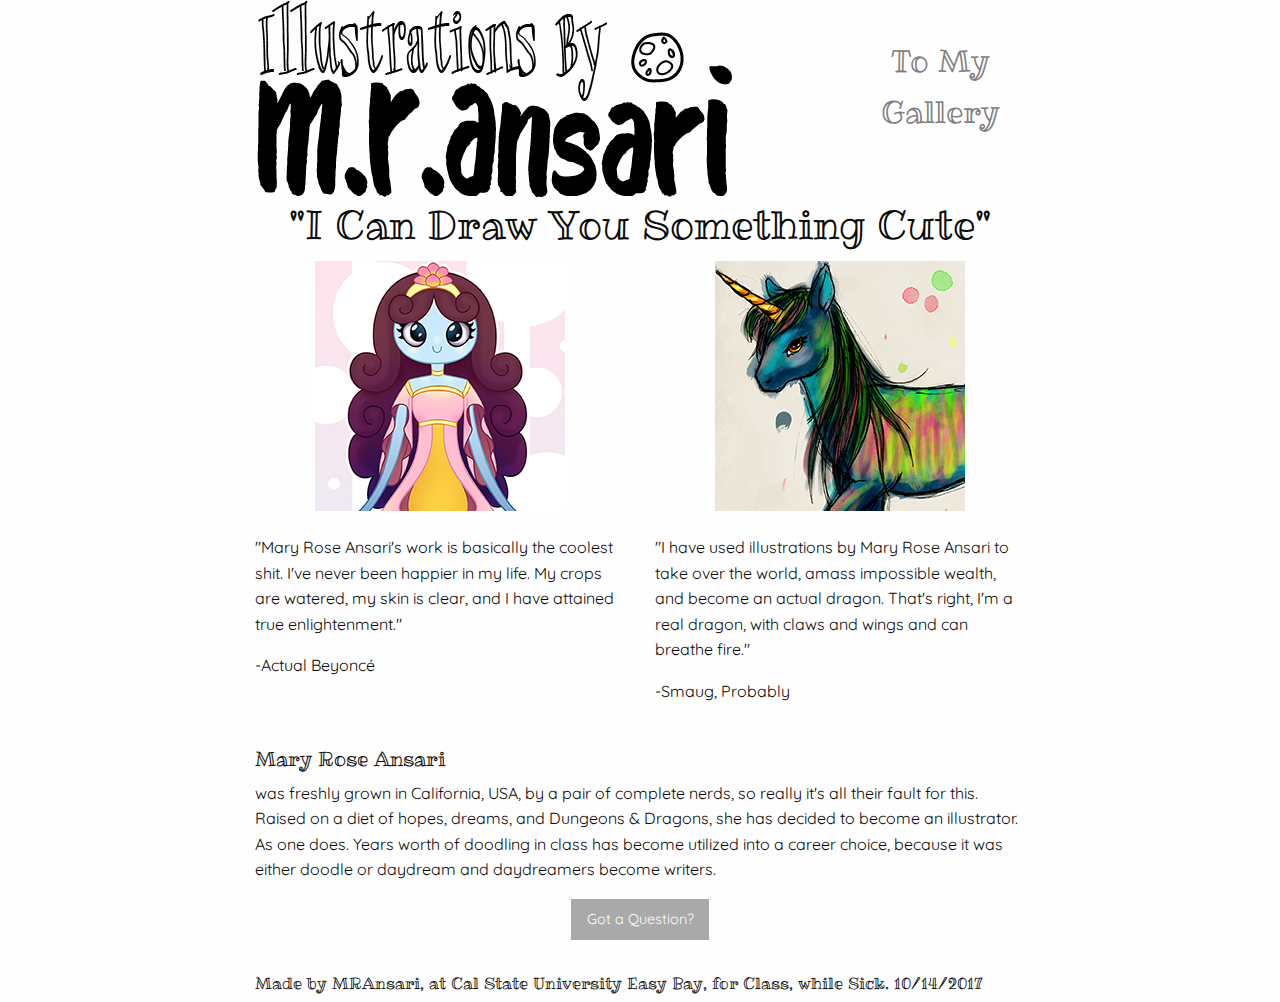
<file: index.html>
<!doctype html>
<html class="no-js" lang="en" dir="ltr">
  <head>
    <meta charset="utf-8">
    <meta http-equiv="x-ua-compatible" content="ie=edge">
    <meta name="viewport" content="width=device-width, initial-scale=1.0">
    <title>MRAnsari's Portfolio</title>
    <link rel="stylesheet" href="css/foundation.css">
    <link rel="stylesheet" href="css/app.css">
    <link href="https://fonts.googleapis.com/css?family=Quicksand|Ribeye+Marrow" rel="stylesheet">
  </head>
  <body id="indexpage">
    <div class="grid-container">
      <div class="grid-x grid-padding-x">

<!-- Start of Header Row 1-->
    <div class="spacer cell hide-for-small-only large-2"></div>
<div class="logoshift cell small-8 large-6">
  <script src="js/date.js"></script>
  <script>document.write(logoshift);</script>
</div>

<div class="navi cell small-4 large-2 text-center">
  <a href="gallery.html"><h3>To My</h3></a>
  <a href="gallery.html"><h3>Gallery</h3></a>
</div>
    <div class="spacer cell hide-for-small-only large-2"></div>
<!-- End of Header -->

<!-- Headline Row 2-->
    <div class="spacer cell hide-for-small-only large-2"></div>
<div class="bigheadline cell small-12 large-8 text-center">
  <h2>"I Can Draw You Something Cute"</h2>
</div>
    <div class="spacer cell hide-for-small-only large-2"></div>
<!-- Headline -->

<!-- Random Images Row 3 -->
    <div class="spacer cell hide-for-small-only large-2"></div>
<div class="randimage cell small-12 large-4 text-center">
  <img src="images/thumbnails/t_octoprincess.png" id="randomimage" alt="A random thumbnail from my gallery.">
</div>

<div class="randimage cell hide-for-small-only small-12 large-4 text-center">
  <img src="images/thumbnails/t_character_dragon.png" id="randomimage2" alt="A random thumbnail from my gallery.">
</div>
    <div class="spacer cell hide-for-small-only large-2"></div>
<!-- Random Images -->

<!-- Testimonials Row 4 -->
    <div class="spacer cell hide-for-small-only large-2"></div>
<div class="testimonial t1 cell small-12 large-4">
  <p>"Mary Rose Ansari's work is basically the coolest shit. I've never been happier in my life. My crops are watered, my skin is clear, and I have attained true enlightenment."</p>
  <P>-Actual Beyoncé</p>
</div>

<div class="testimonial t2 cell small-12 large-4">
  <p>"I have used illustrations by Mary Rose Ansari to take over the world, amass impossible wealth, and become an actual dragon. That's right, I'm a real dragon, with claws and wings and can breathe fire."</p>
  <p>-Smaug, Probably</p>
</div>
    <div class="spacer cell hide-for-small-only large-2"></div>
<!-- Testimonials -->

<!-- Abouts Row 5 -->
    <div class="spacer cell hide-for-small-only large-2"></div>
<div class="aboutplain hide-for-small-only cell small-12 large-8">
  <h5>Mary Rose Ansari</h5>
  <p>was freshly grown in California, USA, by a pair of complete nerds, so really it's all their fault for this. Raised on a diet of hopes, dreams, and Dungeons &amp; Dragons, she has decided to become an illustrator. As one does. Years worth of doodling in class has become utilized into a career choice, because it was either doodle or daydream and daydreamers become writers.</p>
</div>
    <div class="spacer cell hide-for-small-only large-2"></div>
<!-- Abouts -->

<!-- Feedback Form Row 6 -->
    <div class="spacer cell hide-for-small-only large-2"></div>
<div class="feedbackform cell small-12 large-8 text-center">
  <p><button class="button" data-open="testModalForm">Got a Question?</button></p>
  <div class="reveal" id="testModalForm" data-reveal>
    <!-- FORM STARTING HERE DON'T FORGET IT -->
      <form id="form1" name="form1" class="cell small-12 large-6 feedbackform" accept-charset="UTF-8" autocomplete="off" enctype="multipart/form-data" method="post" novalidate
            action="https://mransari.wufoo.com/forms/z1fcze5m1pydk0v/#public">
      <header id="header" class="info">
      <h4>Feedback Form</h4>
      <div></div>
      </header>
      <!-- <ul> -->
      <!-- <li> -->
      <label class="desc" id="title1" for="Field1">
      Your Name
      </label>
      <div>
        <input id="Field1" name="Field1" type="text" class=" " value="" maxlength="255" tabindex="1" onkeyup=""       placeholder="Joe Doe" />
      </div>
      <!-- </li> -->
      <!-- <li> -->
      <label class="desc" id="title2" for="Field2">
      Your E-Mail
      </label>
      <div>
        <input id="Field2" name="Field2" type="text" class=" " value="" maxlength="255" tabindex="2" onkeyup=""       placeholder="email@email.email" />
      </div>
      <!-- </li> -->
      <!-- <li> -->
      <label class="desc" id="title3" for="Field3">
      Comment
      </label>
      <div>
      <textarea id="Field3"
      name="Field3"
      class=" "
      spellcheck="true"
      rows="10" cols="50"
      tabindex="3"
      onkeyup=""
      placeholder="Ask away."
        ></textarea>
      </div>
      <!-- </li>  -->
      <!-- <li> -->
      <div>
          <input id="saveForm" name="saveForm" class="button"
          type="submit" value="Submit"/>
      </div>
      <!-- </li> -->
      <!-- <li class="hide"> -->
      <label for="comment" class="hide">Do Not Fill This Out</label>
      <textarea name="comment" id="comment" class="hide" rows="1" cols="1"></textarea>
      <input type="hidden" id="idstamp" name="idstamp" class="hide" value="dxvOotMXRRLGD8yQJIyfj4DmJjDB8w3We6o8etVSWNA=" />
      <!-- </li> -->
      <!-- </ul> -->
      </form>
    <!-- FORM ENDING HERE DON'T FORGET IT -->
  <button class="close-button" data-close aria-label="Close modal" type="button">
    <span aria-hidden="true">&times;</span>
  </button>
  </div>

</div>
    <div class="spacer cell hide-for-small-only large-2"></div>
<!-- Feedback Form-->

<!-- Footer Row 7 -->
    <div class="spacer cell hide-for-small-only large-2"></div>
<div class="footie cell small-12 large-8">
  <h6>Made by MRAnsari, at Cal State University Easy Bay, for Class, while Sick. 10/14/2017</h6>
</div>
    <div class="spacer cell hide-for-small-only large-2"></div>
<!-- Footer -->

      </div> <!-- KEEP THIS IT ENDS LINE 13 -->
    </div> <!-- KEEP THIS IT ENDS LINE 14 -->


    <script src="js/vendor/jquery.js"></script>
    <script src="js/vendor/what-input.js"></script>
    <script src="js/vendor/foundation.js"></script>
    <script src="js/rand.js"></script>
    <script src="js/date.js"></script>
    <script src="js/app.js"></script>
  </body>
</html>
</file>
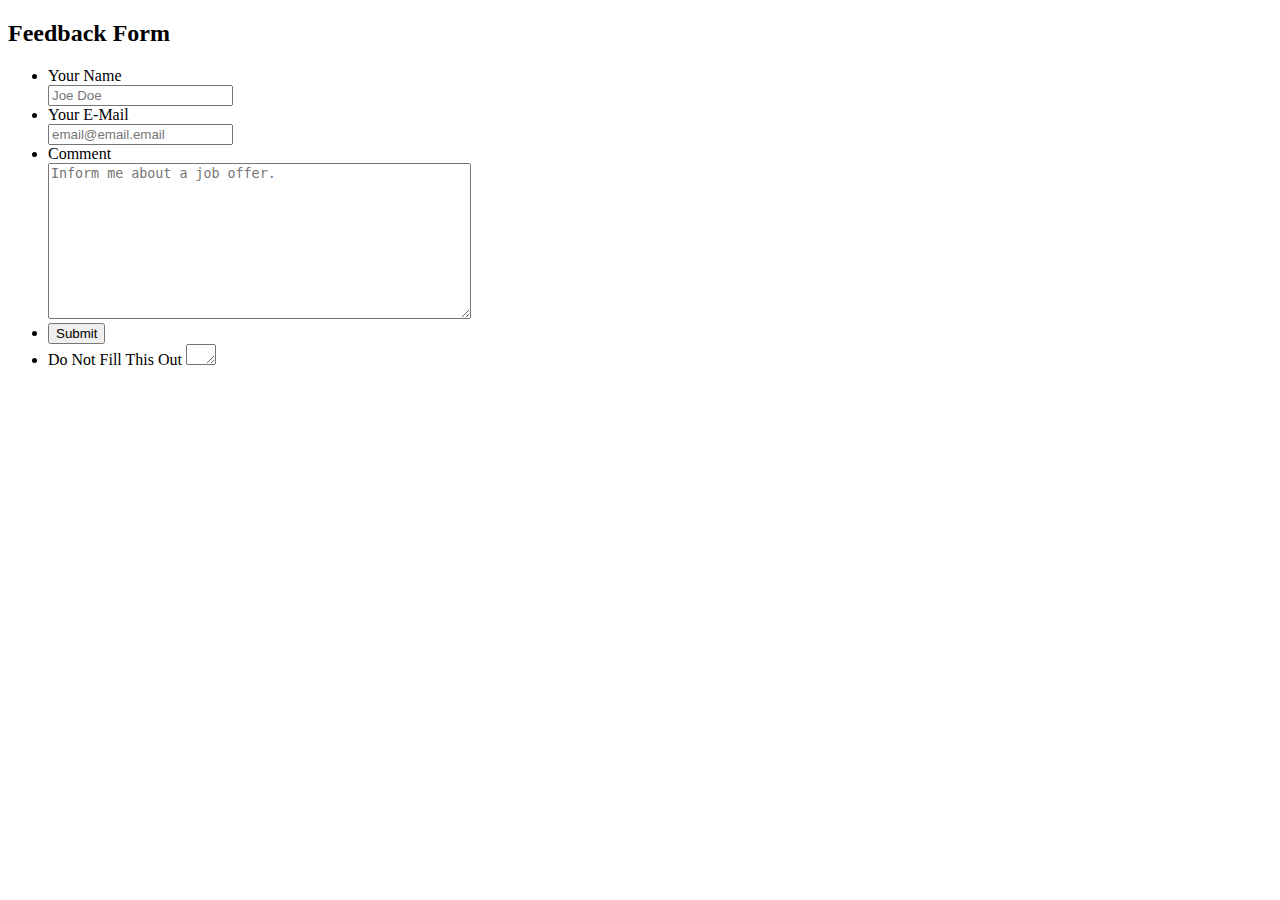
<file: feedback-form/index.html>
<!DOCTYPE html>
<html>
<head>

<title>
Feedback Form
</title>

<!-- Meta Tags -->
<!-- <meta charset="utf-8">
<meta name="generator" content="Wufoo">
<meta name="robots" content="index, follow"> -->

<!-- CSS -->
<!-- <link href="css/structure.css" rel="stylesheet">
<link href="css/form.css" rel="stylesheet"> -->

<!-- JavaScript -->
<!-- <script src="scripts/wufoo.js"></script> -->

<!--[if lt IE 10]>
<script src="https://html5shiv.googlecode.com/svn/trunk/html5.js"></script>
<![endif]-->
</head>

<body id="public">

<form id="form1" name="form1" class="wufoo topLabel page" accept-charset="UTF-8" autocomplete="off" enctype="multipart/form-data" method="post" novalidate
      action="https://mransari.wufoo.com/forms/z1fcze5m1pydk0v/#public">

<header id="header" class="info">
<h2 class="0">Feedback Form</h2>
<div class="0"></div>
</header><ul>
<li id="foli1" class="notranslate      ">
<label class="desc" id="title1" for="Field1">
Your Name
</label>
<div>
<input id="Field1" name="Field1" type="text" class="field text medium" value="" maxlength="255" tabindex="1" onkeyup=""       placeholder="Joe Doe" />
</div>
</li>
<li id="foli2" class="notranslate      ">
<label class="desc" id="title2" for="Field2">
Your E-Mail
</label>
<div>
<input id="Field2" name="Field2" type="text" class="field text medium" value="" maxlength="255" tabindex="2" onkeyup=""       placeholder="email@email.email" />
</div>
</li>
<li id="foli3"
class="notranslate      "><label class="desc" id="title3" for="Field3">
Comment
</label>

<div>
<textarea id="Field3"
name="Field3"
class="field textarea medium"
spellcheck="true"
rows="10" cols="50"

tabindex="3"
onkeyup=""
placeholder="Inform me about a job offer."
       ></textarea>

</div>
</li> <li class="buttons ">
<div>

                    <input id="saveForm" name="saveForm" class="btTxt submit"
    type="submit" value="Submit"
 /></div>
</li>

<li class="hide">
<label for="comment">Do Not Fill This Out</label>
<textarea name="comment" id="comment" rows="1" cols="1"></textarea>
<input type="hidden" id="idstamp" name="idstamp" value="dxvOotMXRRLGD8yQJIyfj4DmJjDB8w3We6o8etVSWNA=" />
</li>
</ul>
</form>

</body>
</html>
</file>
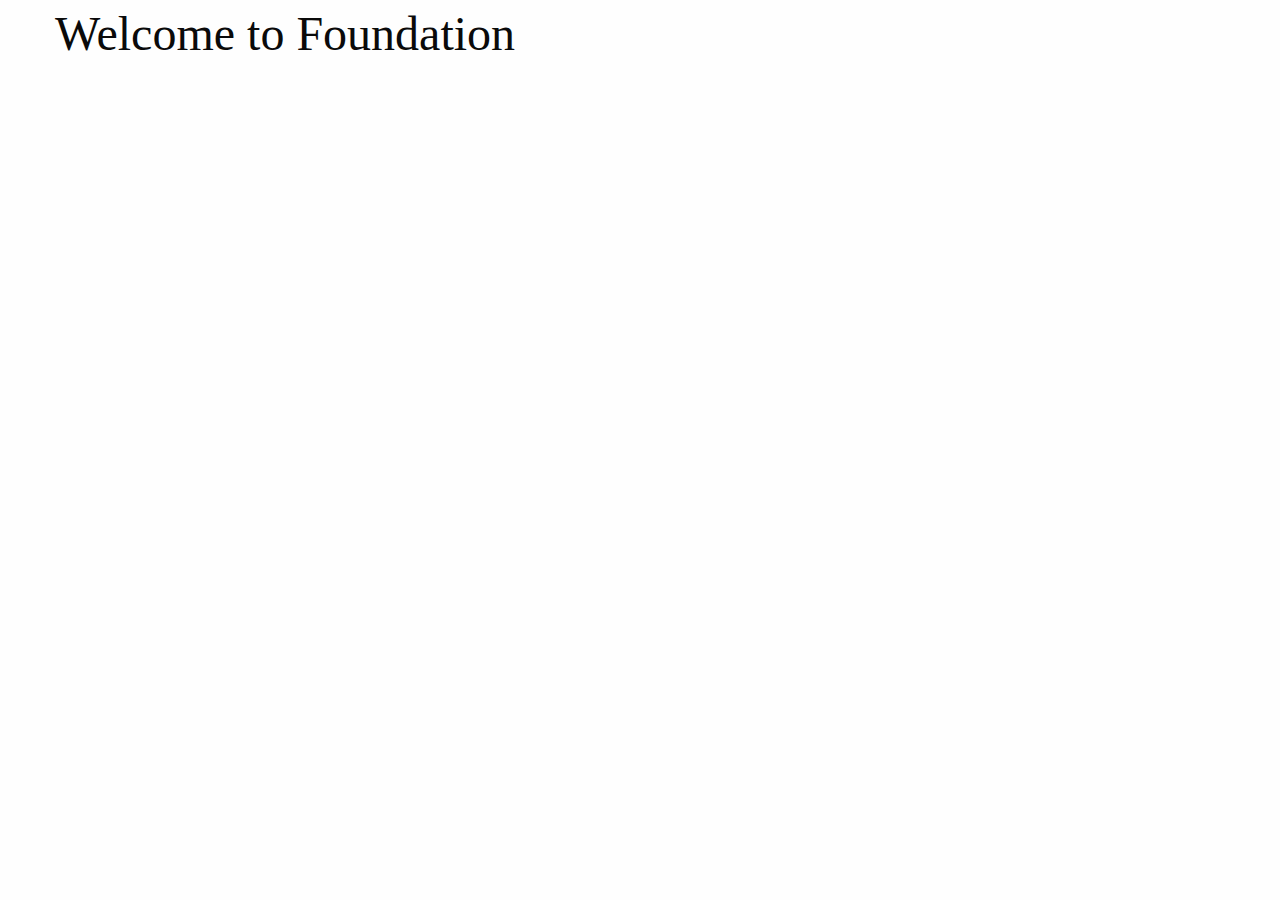
<file: basic_template.html>
<!doctype html>
<html class="no-js" lang="en" dir="ltr">
  <head>
    <meta charset="utf-8">
    <meta http-equiv="x-ua-compatible" content="ie=edge">
    <meta name="viewport" content="width=device-width, initial-scale=1.0">
    <title>Foundation for Sites</title>
    <link rel="stylesheet" href="css/foundation.css">
    <link rel="stylesheet" href="css/app.css">
  </head>
  <body>
    <div class="grid-container">
      <div class="grid-x grid-padding-x">
        <div class="large-12 cell">
          <h1>Welcome to Foundation</h1>
        </div>
      </div>
    </div> <!-- closes the container -->

    
    <script src="js/vendor/jquery.js"></script>
    <script src="js/vendor/what-input.js"></script>
    <script src="js/vendor/foundation.js"></script>
    <script src="js/app.js"></script>
  </body>
</html>
</file>
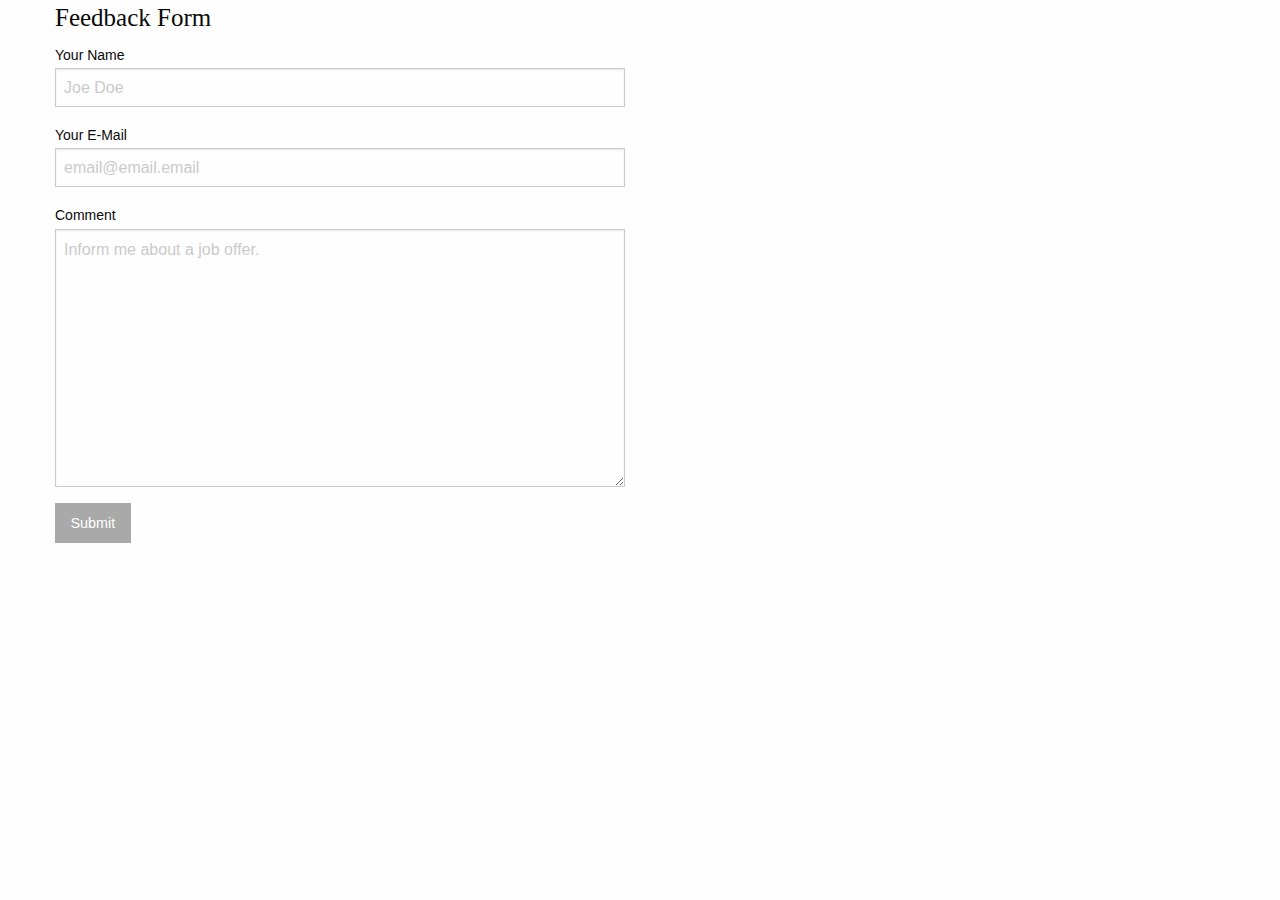
<file: feedback.html>
<!doctype html>
<html class="no-js" lang="en" dir="ltr">
  <head>
    <meta charset="utf-8">
    <meta http-equiv="x-ua-compatible" content="ie=edge">
    <meta name="viewport" content="width=device-width, initial-scale=1.0">
    <title>Foundation for Sites</title>
    <link rel="stylesheet" href="css/foundation.css">
    <link rel="stylesheet" href="css/app.css">
  </head>
  <body>
    <div class="grid-container">
      <div class="grid-x grid-padding-x">

        <!-- FORM STARTING HERE DON'T FORGET IT -->
          <form id="form1" name="form1" class="cell small-12 large-6 feedbackform" accept-charset="UTF-8" autocomplete="off" enctype="multipart/form-data" method="post" novalidate
                action="https://mransari.wufoo.com/forms/z1fcze5m1pydk0v/#public">
          <header id="header" class="info">
          <h4>Feedback Form</h4>
          <div></div>
          </header>
          <!-- <ul> -->
          <!-- <li> -->
          <label class="desc" id="title1" for="Field1">
          Your Name
          </label>
          <div>
            <input id="Field1" name="Field1" type="text" class=" " value="" maxlength="255" tabindex="1" onkeyup=""       placeholder="Joe Doe" />
          </div>
          <!-- </li> -->
          <!-- <li> -->
          <label class="desc" id="title2" for="Field2">
          Your E-Mail
          </label>
          <div>
            <input id="Field2" name="Field2" type="text" class=" " value="" maxlength="255" tabindex="2" onkeyup=""       placeholder="email@email.email" />
          </div>
          <!-- </li> -->
          <!-- <li> -->
          <label class="desc" id="title3" for="Field3">
          Comment
          </label>
          <div>
          <textarea id="Field3"
          name="Field3"
          class=" "
          spellcheck="true"
          rows="10" cols="50"
          tabindex="3"
          onkeyup=""
          placeholder="Inform me about a job offer."
            ></textarea>
          </div>
          <!-- </li>  -->
          <!-- <li> -->
          <div>
              <input id="saveForm" name="saveForm" class="button"
              type="submit" value="Submit"/>
          </div>
          <!-- </li> -->
          <!-- <li class="hide"> -->
          <label for="comment" class="hide">Do Not Fill This Out</label>
          <textarea name="comment" id="comment" class="hide" rows="1" cols="1"></textarea>
          <input type="hidden" id="idstamp" name="idstamp" class="hide" value="dxvOotMXRRLGD8yQJIyfj4DmJjDB8w3We6o8etVSWNA=" />
          <!-- </li> -->
          <!-- </ul> -->
          </form>
        <!-- FORM ENDING HERE DON'T FORGET IT -->


      </div>
    </div> <!-- closes the container -->


    <script src="js/vendor/jquery.js"></script>
    <script src="js/vendor/what-input.js"></script>
    <script src="js/vendor/foundation.js"></script>
    <script src="js/app.js"></script>
  </body>
</html>
</file>
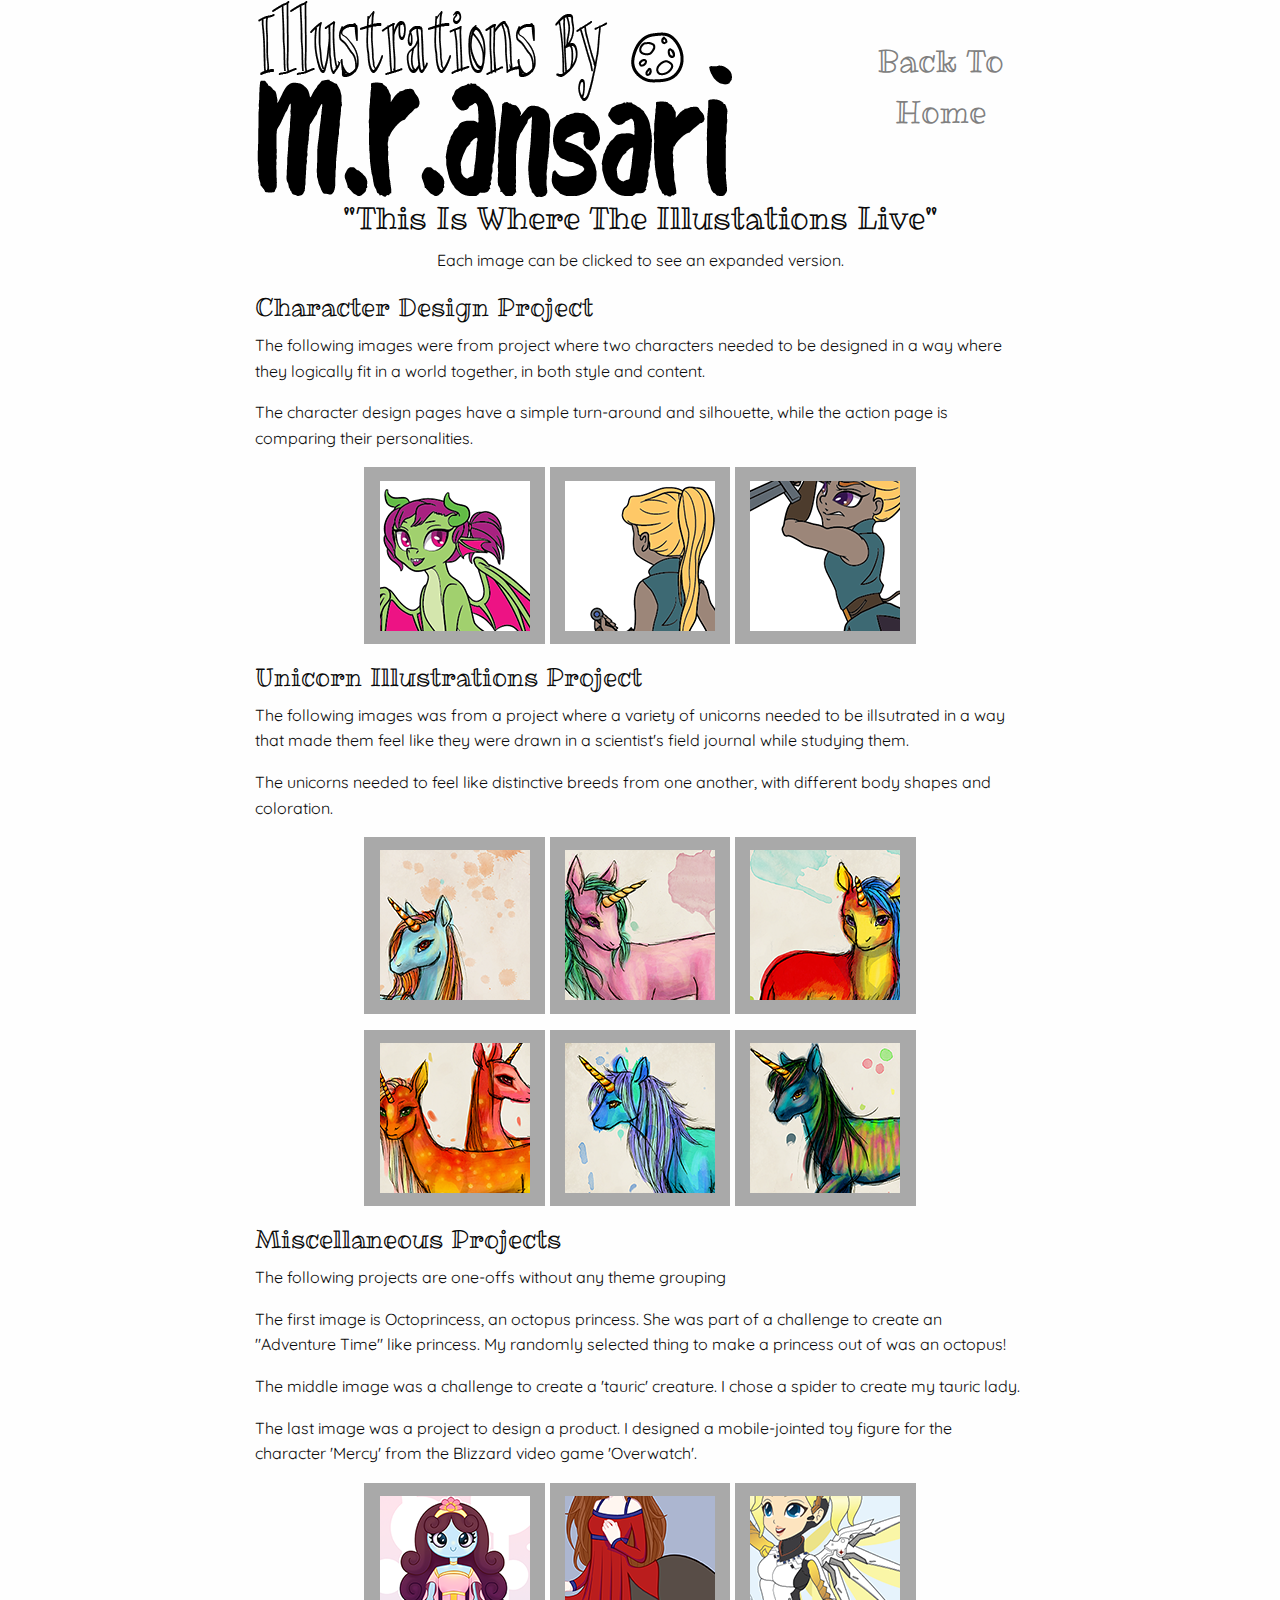
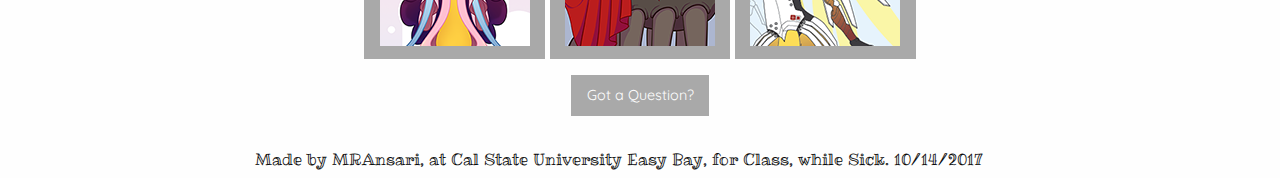
<file: gallery.html>
<!doctype html>
<html class="no-js" lang="en" dir="ltr">
  <head>
    <meta charset="utf-8">
    <meta http-equiv="x-ua-compatible" content="ie=edge">
    <meta name="viewport" content="width=device-width, initial-scale=1.0">
    <title>MRAnsari's Gallery</title>
    <link rel="stylesheet" href="css/foundation.css">
    <link rel="stylesheet" href="css/app.css">
    <link href="https://fonts.googleapis.com/css?family=Quicksand|Ribeye+Marrow" rel="stylesheet">
  </head>
  <body id="portfoliopage">
    <div class="grid-container">
      <div class="grid-x grid-padding-x">

<!-- Start of Header Row 1-->
    <div class="spacer cell hide-for-small-only large-2"></div>
<div class="logoshift cell small-8 large-6">
  <script src="js/date.js"></script>
  <script>document.write(logoshift);</script>
</div>

<div class="navi cell small-4 large-2 text-center">
  <a href="index.html"><h3>Back To</h3></a>
  <a href="index.html"><h3>Home</h3></a>
</div>
    <div class="spacer cell hide-for-small-only large-2"></div>
<!-- End of Header -->

<!-- Headline Row 2-->
    <div class="spacer cell hide-for-small-only large-2"></div>
<div class="bigheadline cell small-12 large-8 text-center">
  <h3>"This Is Where The Illustations Live"</h3>
  <p>Each image can be clicked to see an expanded version.</p>
</div>
    <div class="spacer cell hide-for-small-only large-2"></div>
<!-- Headline -->

<!-- Characters Explination Row 3 -->
    <div class="spacer cell hide-for-small-only large-2"></div>
<div class="gallery cell small-12 large-8">
<h4>Character Design Project</h4>
<p>The following images were from project where two characters needed to be designed in a way where they logically fit in a world together, in both style and content.</p>
<p>The character design pages have a simple turn-around and silhouette, while the action page is comparing their personalities.</p>
</div>
    <div class="spacer cell hide-for-small-only large-2"></div>
<!-- Gallery -->

<!-- Characters Images Row 4 -->
    <div class="spacer cell hide-for-small-only large-2"></div>
<div class="gallery cell small-12 large-8 text-center">

<button class="button" data-open="character_dragon"><img src="images/thumbnails/tt_character_dragon.png" alt="Dragon charcater design."></button>
  <div class="large reveal" id="character_dragon" data-reveal>
      <img src="images/portfolio/character_dragon.png" alt="Dragon charcater design.">
    <button class="close-button" data-close aria-label="Close modal" type="button">
      <span aria-hidden="true">&times;</span>
    </button>
  </div>

<button class="button" data-open="character_knight"><img src="images/thumbnails/tt_character_knight.png" alt="Knight charcater design."></button>
    <div class="large reveal" id="character_knight" data-reveal>
        <img src="images/portfolio/character_knight.png" alt="Knight charcater design.">
      <button class="close-button" data-close aria-label="Close modal" type="button">
        <span aria-hidden="true">&times;</span>
      </button>
    </div>

<button class="button" data-open="character_action"><img src="images/thumbnails/tt_character_action.png" alt="Dragon and Knight action designs."></button>
      <div class="large reveal" id="character_action" data-reveal>
          <img src="images/portfolio/character_action.png" alt="Dragon and Knight action designs.">
        <button class="close-button" data-close aria-label="Close modal" type="button">
          <span aria-hidden="true">&times;</span>
        </button>
      </div>
</div>
    <div class="spacer cell hide-for-small-only large-2"></div>
<!-- Character Images -->

<!-- Unicorns Explination Row 5 -->
    <div class="spacer cell hide-for-small-only large-2"></div>
<div class="gallery cell small-12 large-8">
<h4>Unicorn Illustrations Project</h4>
<p>The following images was from a project where a variety of unicorns needed to be illsutrated in a way that made them feel like they were drawn in a scientist's field journal while studying them.</p>
<p>The unicorns needed to feel like distinctive breeds from one another, with different body shapes and coloration.</p>
</div>
    <div class="spacer cell hide-for-small-only large-2"></div>
<!-- Gallery -->

<!-- Unicorns 1 Row 6 -->
    <div class="spacer cell hide-for-small-only large-2"></div>
<div class="gallery cell small-12 large-8 text-center">

<button class="button" data-open="unicorn_1"><img src="images/thumbnails/tt_unicorn_1.png" alt="Unicorn illustration."></button>
  <div class="large reveal" id="unicorn_1" data-reveal>
      <img src="images/portfolio/unicorn_1.png" alt="Unicorn illustration.">
    <button class="close-button" data-close aria-label="Close modal" type="button">
      <span aria-hidden="true">&times;</span>
    </button>
  </div>

<button class="button" data-open="unicorn_2"><img src="images/thumbnails/tt_unicorn_2.png" alt="Unicorn illustration."></button>
    <div class="large reveal" id="unicorn_2" data-reveal>
        <img src="images/portfolio/unicorn_2.png" alt="Unicorn illustration.">
      <button class="close-button" data-close aria-label="Close modal" type="button">
        <span aria-hidden="true">&times;</span>
      </button>
    </div>

<button class="button" data-open="unicorn_3"><img src="images/thumbnails/tt_unicorn_3.png" alt="Unicorn illustration."></button>
      <div class="large reveal" id="unicorn_3" data-reveal>
          <img src="images/portfolio/unicorn_3.png" alt="Unicorn illustration.">
        <button class="close-button" data-close aria-label="Close modal" type="button">
          <span aria-hidden="true">&times;</span>
        </button>
      </div>
</div>
    <div class="spacer cell hide-for-small-only large-2"></div>
<!-- unicorns 1 -->

<!-- Unicorns 2 Row 7 -->
    <div class="spacer cell hide-for-small-only large-2"></div>
<div class="gallery cell small-12 large-8 text-center">

<button class="button" data-open="unicorn_4"><img src="images/thumbnails/tt_unicorn_4.png" alt="Unicorn illustration."></button>
  <div class="large reveal" id="unicorn_4" data-reveal>
      <img src="images/portfolio/unicorn_4.png" alt="Unicorn illustration.">
    <button class="close-button" data-close aria-label="Close modal" type="button">
      <span aria-hidden="true">&times;</span>
    </button>
  </div>

<button class="button" data-open="unicorn_5"><img src="images/thumbnails/tt_unicorn_5.png" alt="Unicorn illustration."></button>
    <div class="large reveal" id="unicorn_5" data-reveal>
        <img src="images/portfolio/unicorn_5.png" alt="Unicorn illustration.">
      <button class="close-button" data-close aria-label="Close modal" type="button">
        <span aria-hidden="true">&times;</span>
      </button>
    </div>

<button class="button" data-open="unicorn_7"><img src="images/thumbnails/tt_unicorn_7.png" alt="Unicorn illustration."></button>
      <div class="large reveal" id="unicorn_7" data-reveal>
          <img src="images/portfolio/unicorn_7.png" alt="Unicorn illustration.">
        <button class="close-button" data-close aria-label="Close modal" type="button">
          <span aria-hidden="true">&times;</span>
        </button>
      </div>
</div>
    <div class="spacer cell hide-for-small-only large-2"></div>
<!-- Unicorns 2 -->

<!-- Misc Projects Explination Row 8 -->
    <div class="spacer cell hide-for-small-only large-2"></div>
<div class="gallery cell small-12 large-8">
<h4>Miscellaneous Projects</h4>
<p>The following projects are one-offs without any theme grouping</p>
<p>The first image is Octoprincess, an octopus princess. She was part of a challenge to create an "Adventure Time" like princess. My randomly selected thing to make a princess out of was an octopus!</p>
<p>The middle image was a challenge to create a 'tauric' creature. I chose a spider to create my tauric lady.</p>
<p>The last image was a project to design a product. I designed a mobile-jointed toy figure for the character 'Mercy' from the Blizzard video game 'Overwatch'.</p>
</div>
    <div class="spacer cell hide-for-small-only large-2"></div>
<!-- Gallery -->

<!-- Misc Projects Row 8 -->
    <div class="spacer cell hide-for-small-only large-2"></div>
<div class="gallery cell small-12 large-8 text-center">

<button class="button" data-open="octoprincess"><img src="images/thumbnails/tt_octoprincess.png" alt="An octopus princess."></button>
  <div class="large reveal" id="octoprincess" data-reveal>
      <img src="images/portfolio/octoprincess.png" alt="An octopus princess.">
    <button class="close-button" data-close aria-label="Close modal" type="button">
      <span aria-hidden="true">&times;</span>
    </button>
  </div>

<button class="button" data-open="spiderlady"><img src="images/thumbnails/tt_spiderlady.png" alt="A tauric spider lady."></button>
    <div class="large reveal" id="spiderlady" data-reveal>
        <img src="images/portfolio/spiderlady.png" alt="A tauric spider lady.">
      <button class="close-button" data-close aria-label="Close modal" type="button">
        <span aria-hidden="true">&times;</span>
      </button>
    </div>

<button class="button" data-open="product_mercy"><img src="images/thumbnails/tt_product_mercy.png" alt="A toy version of Mercy."></button>
      <div class="large reveal" id="product_mercy" data-reveal>
          <img src="images/portfolio/product_mercy.png" alt="A toy version of Mercy.">
        <button class="close-button" data-close aria-label="Close modal" type="button">
          <span aria-hidden="true">&times;</span>
        </button>
      </div>
</div>
    <div class="spacer cell hide-for-small-only large-2"></div>
<!-- unicorns 1 -->

<!-- Feedback Form Row 9 -->
    <div class="spacer cell hide-for-small-only large-2"></div>
<div class="feedbackform cell small-12 large-8 text-center">
  <p><button class="button" data-open="testModalForm">Got a Question?</button></p>
  <div class="reveal" id="testModalForm" data-reveal>
    <!-- FORM STARTING HERE DON'T FORGET IT -->
      <form id="form1" name="form1" class="cell small-12 large-6 feedbackform" accept-charset="UTF-8" autocomplete="off" enctype="multipart/form-data" method="post" novalidate
            action="https://mransari.wufoo.com/forms/z1fcze5m1pydk0v/#public">
      <header id="header" class="info">
      <h4>Feedback Form</h4>
      <div></div>
      </header>
      <!-- <ul> -->
      <!-- <li> -->
      <label class="desc" id="title1" for="Field1">
      Your Name
      </label>
      <div>
        <input id="Field1" name="Field1" type="text" class=" " value="" maxlength="255" tabindex="1" onkeyup=""       placeholder="Joe Doe" />
      </div>
      <!-- </li> -->
      <!-- <li> -->
      <label class="desc" id="title2" for="Field2">
      Your E-Mail
      </label>
      <div>
        <input id="Field2" name="Field2" type="text" class=" " value="" maxlength="255" tabindex="2" onkeyup=""       placeholder="email@email.email" />
      </div>
      <!-- </li> -->
      <!-- <li> -->
      <label class="desc" id="title3" for="Field3">
      Comment
      </label>
      <div>
      <textarea id="Field3"
      name="Field3"
      class=" "
      spellcheck="true"
      rows="10" cols="50"
      tabindex="3"
      onkeyup=""
      placeholder="Ask away."
        ></textarea>
      </div>
      <!-- </li>  -->
      <!-- <li> -->
      <div>
          <input id="saveForm" name="saveForm" class="button"
          type="submit" value="Submit"/>
      </div>
      <!-- </li> -->
      <!-- <li class="hide"> -->
      <label for="comment" class="hide">Do Not Fill This Out</label>
      <textarea name="comment" id="comment" class="hide" rows="1" cols="1"></textarea>
      <input type="hidden" id="idstamp" name="idstamp" class="hide" value="dxvOotMXRRLGD8yQJIyfj4DmJjDB8w3We6o8etVSWNA=" />
      <!-- </li> -->
      <!-- </ul> -->
      </form>
    <!-- FORM ENDING HERE DON'T FORGET IT -->
  <button class="close-button" data-close aria-label="Close modal" type="button">
    <span aria-hidden="true">&times;</span>
  </button>
  </div>

</div>
    <div class="spacer cell hide-for-small-only large-2"></div>
<!-- Feedback Form-->

<!-- Footer Row 10 -->
    <div class="spacer cell hide-for-small-only large-2"></div>
<div class="footie cell small-12 large-8">
  <h6>Made by MRAnsari, at Cal State University Easy Bay, for Class, while Sick. 10/14/2017</h6>
</div>
    <div class="spacer cell hide-for-small-only large-2"></div>
<!-- Footer -->

</div> <!-- KEEP THIS IT ENDS LINE 13 -->
</div> <!-- KEEP THIS IT ENDS LINE 14 -->

    <script src="js/vendor/jquery.js"></script>
    <script src="js/vendor/what-input.js"></script>
    <script src="js/vendor/foundation.js"></script>
    <script src="js/app.js"></script>
  </body>
</html>
</file>
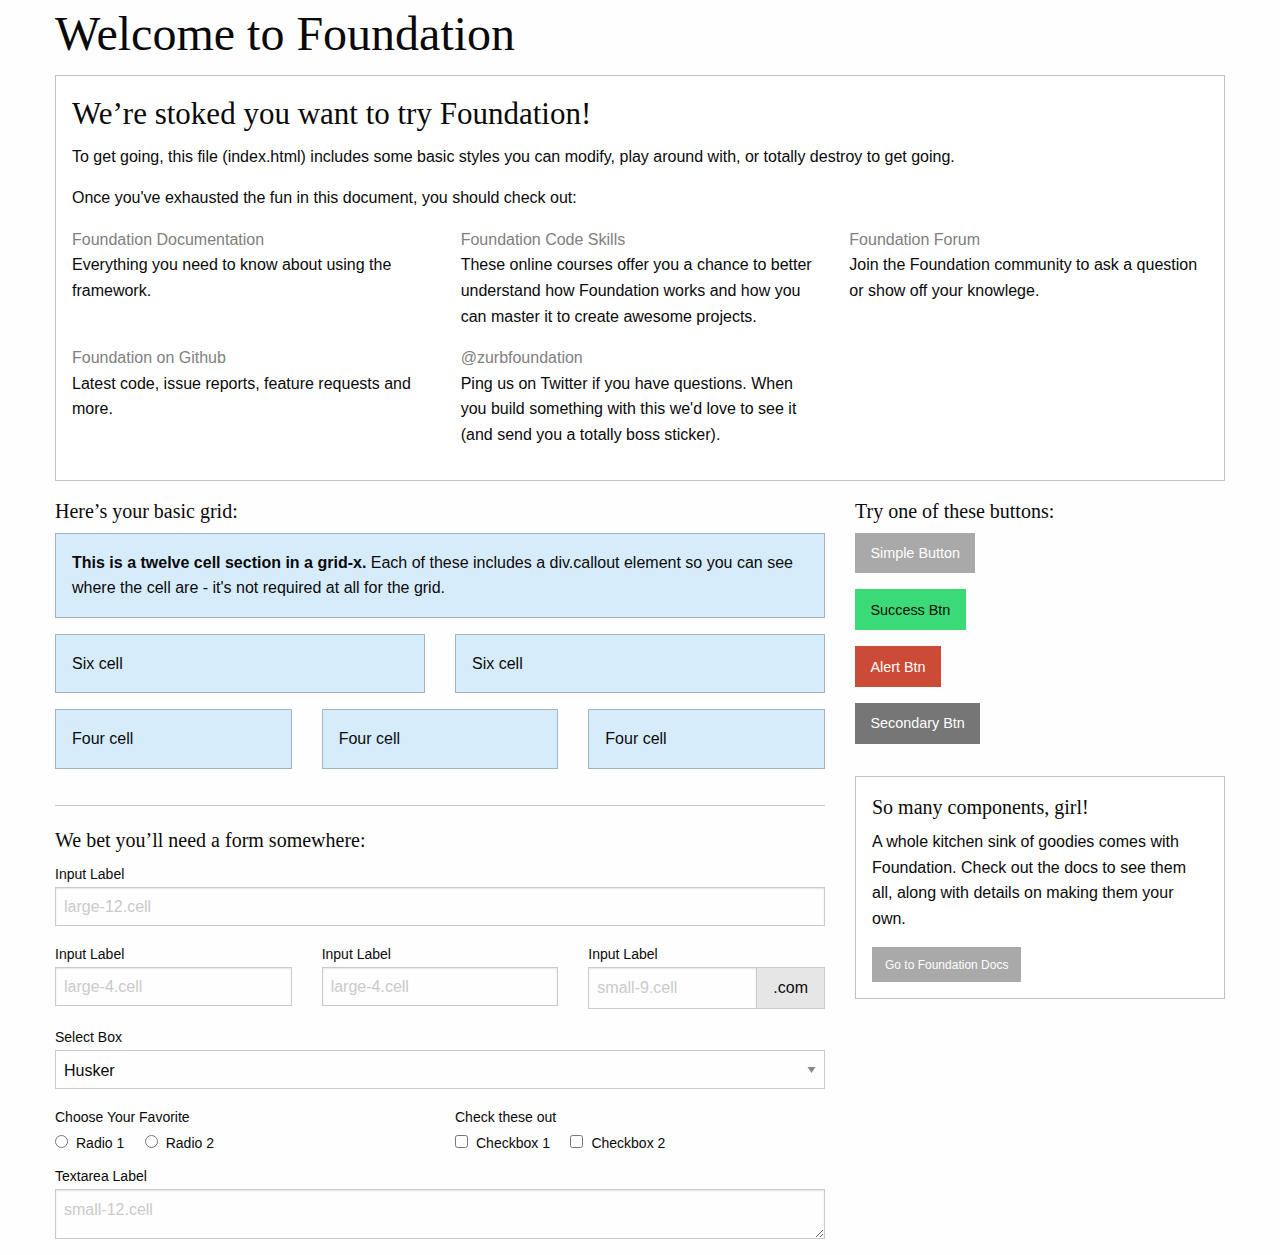
<file: zurb_template.html>
<!doctype html>
<html class="no-js" lang="en" dir="ltr">
  <head>
    <meta charset="utf-8">
    <meta http-equiv="x-ua-compatible" content="ie=edge">
    <meta name="viewport" content="width=device-width, initial-scale=1.0">
    <title>Foundation for Sites</title>
    <link rel="stylesheet" href="css/foundation.css">
    <link rel="stylesheet" href="css/app.css">
  </head>
  <body>
    <div class="grid-container">
      <div class="grid-x grid-padding-x">
        <div class="large-12 cell">
          <h1>Welcome to Foundation</h1>
        </div>
      </div>

      <div class="grid-x grid-padding-x">
        <div class="large-12 cell">
          <div class="callout">
            <h3>We&rsquo;re stoked you want to try Foundation! </h3>
            <p>To get going, this file (index.html) includes some basic styles you can modify, play around with, or totally destroy to get going.</p>
            <p>Once you've exhausted the fun in this document, you should check out:</p>
            <div class="grid-x grid-padding-x">
              <div class="large-4 medium-4 cell">
                <p><a href="http://foundation.zurb.com/docs">Foundation Documentation</a><br />Everything you need to know about using the framework.</p>
              </div>
              <div class="large-4 medium-4 cell">
                <p><a href="http://zurb.com/university/code-skills">Foundation Code Skills</a><br />These online courses offer you a chance to better understand how Foundation works and how you can master it to create awesome projects.</p>
              </div>
              <div class="large-4 medium-4 cell">
                <p><a href="http://foundation.zurb.com/forum">Foundation Forum</a><br />Join the Foundation community to ask a question or show off your knowlege.</p>
              </div>
            </div>
            <div class="grid-x grid-padding-x">
              <div class="large-4 medium-4 medium-push-2 cell">
                <p><a href="http://github.com/zurb/foundation">Foundation on Github</a><br />Latest code, issue reports, feature requests and more.</p>
              </div>
              <div class="large-4 medium-4 medium-pull-2 cell">
                <p><a href="https://twitter.com/ZURBfoundation">@zurbfoundation</a><br />Ping us on Twitter if you have questions. When you build something with this we'd love to see it (and send you a totally boss sticker).</p>
              </div>
            </div>
          </div>
        </div>
      </div>

      <div class="grid-x grid-padding-x">
        <div class="large-8 medium-8 cell">
          <h5>Here&rsquo;s your basic grid:</h5>
          <!-- Grid Example -->

          <div class="grid-x grid-padding-x">
            <div class="large-12 cell">
              <div class="primary callout">
                <p><strong>This is a twelve cell section in a grid-x.</strong> Each of these includes a div.callout element so you can see where the cell are - it's not required at all for the grid.</p>
              </div>
            </div>
          </div>
          <div class="grid-x grid-padding-x">
            <div class="large-6 medium-6 cell">
              <div class="primary callout">
                <p>Six cell</p>
              </div>
            </div>
            <div class="large-6 medium-6 cell">
              <div class="primary callout">
                <p>Six cell</p>
              </div>
            </div>
          </div>
          <div class="grid-x grid-padding-x">
            <div class="large-4 medium-4 small-4 cell">
              <div class="primary callout">
                <p>Four cell</p>
              </div>
            </div>
            <div class="large-4 medium-4 small-4 cell">
              <div class="primary callout">
                <p>Four cell</p>
              </div>
            </div>
            <div class="large-4 medium-4 small-4 cell">
              <div class="primary callout">
                <p>Four cell</p>
              </div>
            </div>
          </div>

          <hr />

          <h5>We bet you&rsquo;ll need a form somewhere:</h5>
          <form>
            <div class="grid-x grid-padding-x">
              <div class="large-12 cell">
                <label>Input Label</label>
                <input type="text" placeholder="large-12.cell" />
              </div>
            </div>
            <div class="grid-x grid-padding-x">
              <div class="large-4 medium-4 cell">
                <label>Input Label</label>
                <input type="text" placeholder="large-4.cell" />
              </div>
              <div class="large-4 medium-4 cell">
                <label>Input Label</label>
                <input type="text" placeholder="large-4.cell" />
              </div>
              <div class="large-4 medium-4 cell">
                <div class="grid-x">
                  <label>Input Label</label>
                  <div class="input-group">
                    <input type="text" placeholder="small-9.cell" class="input-group-field" />
                    <span class="input-group-label">.com</span>
                  </div>
                </div>
              </div>
            </div>
            <div class="grid-x grid-padding-x">
              <div class="large-12 cell">
                <label>Select Box</label>
                <select>
                  <option value="husker">Husker</option>
                  <option value="starbuck">Starbuck</option>
                  <option value="hotdog">Hot Dog</option>
                  <option value="apollo">Apollo</option>
                </select>
              </div>
            </div>
            <div class="grid-x grid-padding-x">
              <div class="large-6 medium-6 cell">
                <label>Choose Your Favorite</label>
                <input type="radio" name="pokemon" value="Red" id="pokemonRed"><label for="pokemonRed">Radio 1</label>
                <input type="radio" name="pokemon" value="Blue" id="pokemonBlue"><label for="pokemonBlue">Radio 2</label>
              </div>
              <div class="large-6 medium-6 cell">
                <label>Check these out</label>
                <input id="checkbox1" type="checkbox"><label for="checkbox1">Checkbox 1</label>
                <input id="checkbox2" type="checkbox"><label for="checkbox2">Checkbox 2</label>
              </div>
            </div>
            <div class="grid-x grid-padding-x">
              <div class="large-12 cell">
                <label>Textarea Label</label>
                <textarea placeholder="small-12.cell"></textarea>
              </div>
            </div>
          </form>
        </div>

        <div class="large-4 medium-4 cell">
          <h5>Try one of these buttons:</h5>
          <p><a href="#" class="button">Simple Button</a><br/>
          <a href="#" class="success button">Success Btn</a><br/>
          <a href="#" class="alert button">Alert Btn</a><br/>
          <a href="#" class="secondary button">Secondary Btn</a></p>
          <div class="callout">
            <h5>So many components, girl!</h5>
            <p>A whole kitchen sink of goodies comes with Foundation. Check out the docs to see them all, along with details on making them your own.</p>
            <a href="http://foundation.zurb.com/sites/docs/" class="small button">Go to Foundation Docs</a>
          </div>
        </div>
      </div>
    </div>

    <script src="js/vendor/jquery.js"></script>
    <script src="js/vendor/what-input.js"></script>
    <script src="js/vendor/foundation.js"></script>
    <script src="js/app.js"></script>
  </body>
</html>
</file>
<file: css/app.css>
/*Fonts*/
/*font-family: 'Ribeye Marrow', cursive;*/
/*font-family: 'Quicksand', sans-serif;*/

p, label, textarea {font-family: 'Quicksand', sans-serif;}

h1, h2, h3, h4, h5, h6 {font-family: 'Ribeye Marrow', cursive;}

.navi {margin-top: 2.5em;
  margin-bottom: 2.5em;}

.testimonial {margin-top: 1.5em;
  margin-bottom: 1.5em;}

.button {
  background-color: darkgray;
  color: #fefefe;
  }

.button:hover, .button:focus {
  background-color: gray;
  color: #fefefe;
  }

a {color: gray;}
a:hover {color: darkgray;}
a:visited {color: gray;}
a:active {color: lightgray;}
</file>
<file: feedback-form/css/structure.css>
html{background:#eee}body{margin:17px 0 15px 0;padding:0;text-align:center;font-size:small;font-family:"Lucida Grande", Tahoma, Arial, Verdana, sans-serif}article,aside,figure,figure img,figcaption,hgroup,footer,header,nav,section,video,object,output{display:block}#container{text-align:left;background:#fff;border:1px solid #ccc;-webkit-box-shadow:rgba(0,0,0,0.2) 0px 0px 5px;-moz-box-shadow:rgba(0,0,0,0.2) 0px 0px 5px;-o-box-shadow:rgba(0,0,0,0.2) 0px 0px 5px;box-shadow:rgba(0,0,0,0.2) 0px 0px 5px}#container{margin:0 auto 10px auto;width:640px}form.wufoo{margin:20px 14px 0 14px;padding:0 0 20px 0;position:relative}#logo{margin:0;padding:0;min-height:0;background-color:#dedede;text-indent:-9000px;text-decoration:none}#logo a{min-height:40px;height:40px;display:block;background:url(../images/wflogo.png) no-repeat left top;overflow:hidden}* html #logo a{_background-image:none;_filter:progid:DXImageTransform.Microsoft.AlphaImageLoader(src="../images/wflogo.png", sizingMethod="crop")}img,a img{border:none;-ms-interpolation-mode:bicubic}.hide,.cloak div,.cloak span,.likert.cloak tbody,.likert.cloak thead{display:none !important}.likert.cloak table{border:none}
</file>
<file: feedback-form/css/form.css>
@font-face{font-family:'Pictos';src:url("/fonts/pictos.eot?iefix");src:local("Pictos"),url("/fonts/pictos.woff") format("woff"),url("/fonts/pictos.ttf") format("truetype"),url("/fonts/pictos.svg#webfontIyfZbseF") format("svg");font-weight:normal;font-style:normal}.pictos{font-family:"Pictos"}.p-a:before{font-family:"Pictos";content:"a "}.p-b:before{font-family:"Pictos";content:"b "}.p-c:before{font-family:"Pictos";content:"c "}.p-d:before{font-family:"Pictos";content:"d "}.p-e:before{font-family:"Pictos";content:"e "}.p-f:before{font-family:"Pictos";content:"f "}.p-g:before{font-family:"Pictos";content:"g "}.p-h:before{font-family:"Pictos";content:"h "}.p-i:before{font-family:"Pictos";content:"i "}.p-j:before{font-family:"Pictos";content:"j "}.p-k:before{font-family:"Pictos";content:"k "}.p-l:before{font-family:"Pictos";content:"l "}.p-m:before{font-family:"Pictos";content:"m "}.p-n:before{font-family:"Pictos";content:"n "}.p-o:before{font-family:"Pictos";content:"o "}.p-p:before{font-family:"Pictos";content:"p "}.p-q:before{font-family:"Pictos";content:"q "}.p-r:before{font-family:"Pictos";content:"r "}.p-s:before{font-family:"Pictos";content:"s "}.p-t:before{font-family:"Pictos";content:"t "}.p-u:before{font-family:"Pictos";content:"u "}.p-v:before{font-family:"Pictos";content:"v "}.p-w:before{font-family:"Pictos";content:"w "}.p-x:before{font-family:"Pictos";content:"x "}.p-y:before{font-family:"Pictos";content:"y "}.p-z:before{font-family:"Pictos";content:"z "}.p-A:before{font-family:"Pictos";content:"A "}.p-B:before{font-family:"Pictos";content:"B "}.p-C:before{font-family:"Pictos";content:"C "}.p-D:before{font-family:"Pictos";content:"D "}.p-E:before{font-family:"Pictos";content:"E "}.p-F:before{font-family:"Pictos";content:"F "}.p-G:before{font-family:"Pictos";content:"G "}.p-H:before{font-family:"Pictos";content:"H "}.p-I:before{font-family:"Pictos";content:"I "}.p-J:before{font-family:"Pictos";content:"J "}.p-K:before{font-family:"Pictos";content:"K "}.p-L:before{font-family:"Pictos";content:"L "}.p-M:before{font-family:"Pictos";content:"M "}.p-N:before{font-family:"Pictos";content:"N "}.p-O:before{font-family:"Pictos";content:"O "}.p-P:before{font-family:"Pictos";content:"P "}.p-Q:before{font-family:"Pictos";content:"Q "}.p-R:before{font-family:"Pictos";content:"R "}.p-S:before,.rating span:before,.rating:hover span:hover ~ span:before{font-family:"Pictos";content:"S "}.p-T:before{font-family:"Pictos";content:"T "}.p-U:before{font-family:"Pictos";content:"U "}.p-V:before{font-family:"Pictos";content:"V "}.p-W:before{font-family:"Pictos";content:"W "}.p-X:before{font-family:"Pictos";content:"X "}.p-Y:before{font-family:"Pictos";content:"Y "}.p-Z:before{font-family:"Pictos";content:"Z "}.wufoo{font-family:"Lucida Grande","Lucida Sans Unicode", Tahoma, sans-serif;letter-spacing:.01em}.wufoo li{width:64%}.info{display:inline-block;clear:both;margin:0 0 5px 0;padding:0 1% 1.1em 1%;border-bottom:1px dotted #ccc}.info[class]{display:block}.hideHeader .info,#payment.hideHeader li.first{display:none}.info h2{font-weight:normal;font-size:160%;margin:0 0 5px 0;clear:left}.info div{font-size:95%;line-height:135%;color:#555}form ul{margin:0;padding:0;list-style-type:none}* html form ul{width:99%;zoom:1}form li{margin:0;padding:6px 1% 9px 1%;clear:both;background-color:transparent;position:relative;-webkit-transition:background-color 350ms ease-out;-moz-transition:background-color 350ms ease-out;-o-transition:background-color 350ms ease-out;transition:background-color 350ms ease-out}form ul:after,form li:after,form li div:after{content:".";display:block;height:0;clear:both;visibility:hidden}* html form li{height:1%;margin-bottom:-3px}*+html form li{height:1%;margin-bottom:-3px}* html form li div{display:inline-block}*+html form ul,*+html form li div{display:inline-block}form li div{margin:0;padding:0;color:#444}form li span{margin:0 .3em 0 0;padding:0;float:left;color:#444}form li div span{margin:0;display:block;width:100%;float:left}li.twoColumns div span{width:48%;margin:0 5px 0 0}li.threeColumns div span{width:30%;margin:0 5px 0 0}li.notStacked div span{width:auto;margin:0 7px 0 0}form li.complex{padding-bottom:0}form li.complex div span{width:auto;margin:0 .3em 0 0;padding-bottom:12px}form li.complex div span.full{margin:0}form li.complex div span.left,form li.complex div span.right{margin:0;width:48%}form li.complex div span.full input,form li.complex div span.full select,form li.complex div span.left input,form li.complex div span.right input,form li.complex div span.left select,form li.complex div span.right select{width:100%}.left{float:left}.right{float:right}.clear{clear:both !important}label span,.section span,p span,.likert span{display:inline !important;float:none !important}form li div label,form li span label{margin:0;padding-top:3px;clear:both;font-size:85%;line-height:160%;color:#444;display:block}fieldset{display:block;border:none;margin:0;padding:0}label.desc,legend.desc{font-size:95%;font-weight:bold;color:#222;line-height:150%;margin:0;padding:0 0 3px 0;border:none;display:block;white-space:normal;width:100%}label.choice{display:block;cursor:pointer;font-size:100%;line-height:150%;margin:-17px 0 0 23px;padding:0 0 5px 0;color:#222;width:88%}#public input[disabled]+label.choice{cursor:default}#public input[disabled]+label.choice span{color:#777}.safari label.choice{margin-top:-16px}form.rightLabel .desc{padding-top:2px}span.symbol{font-size:120%;line-height:135%}form li .datepicker{float:left;margin:.19em 5px 0 0;padding:0;width:16px;height:16px;cursor:pointer !important}li .choice__qty{font-size:0.9em;font-style:italic;color:#777}li.hideQty .choice__qty,li.hideQuantity .choice__qty{display:none !important}form span.req{display:inline;float:none;color:red !important;font-weight:bold;margin:0;padding:0}form li div label var{font-weight:bold;font-style:normal}form li div label .currently{display:none}input.text,input.search,input.file,textarea.textarea,select.select{font-family:"Lucida Grande", Tahoma, Arial, sans-serif;font-size:100%;color:#333;margin:0;padding:2px 0}input.text,input.search,textarea.textarea{border-top:1px solid #7c7c7c;border-left:1px solid #c3c3c3;border-right:1px solid #c3c3c3;border-bottom:1px solid #ddd;background:#fff url(../images/fieldbg.gif) repeat-x top}input.nospin::-webkit-inner-spin-button,input.nospin::-webkit-outer-spin-button{-webkit-appearance:none;margin:0}select.select{padding:1px 0 0 0}input.search{-webkit-border-radius:10px;-moz-border-radius:10px;border-radius:10px;padding-left:6px}input.checkbox,input.radio{display:block;margin:4px 0 0 0;padding:0;width:13px;height:13px}input.other{margin-left:25px}label.other{margin:0 0 8px 25px}.safari select.select{font-size:120% !important;margin:0 0 1px 0}* html select.select{margin:1px 0}*+html select.select{margin:1px 0}.center,form li span.center input.text,form li span.center label,form li.name span label,form li.date input.text,form li.date span label,form li.phone input.text,form li.phone span label,form li.time input.text,form li.time span label{text-align:center}form li.time select.select{margin-left:5px}form li.price .right{text-align:right}.third{width:32% !important}.half{width:48% !important}.full{width:100% !important}input.small,select.small{width:25%}input.medium,select.medium{width:50%}input.large,select.large{width:100%}.msie[class] select.ieSelectFix{width:auto}.msie[class] select.ieSelectFix.small{min-width:25%}.msie[class] select.ieSelectFix.medium{min-width:50%}.msie[class] select.ieSelectFix.large{width:100%}textarea.textarea{width:293px;min-width:100%;max-width:100%}textarea.small{height:5.5em}textarea.medium{height:10em}textarea.large{height:20em}li.file a{color:#222;text-decoration:none}li.file span{display:inline;float:none}li.file img{display:block;float:left;margin:0 0 0 -10px;padding:5px 5px 7px 5px}li.file .file-size,li.file .file-type{color:#666;font-size:85%;text-transform:uppercase}li.file .file-name{display:block;padding:14px 0 0 0;color:blue;text-decoration:underline}li.file .file-delete{color:red !important;font-size:85%;text-decoration:underline}li.file a:hover .file-name{color:green !important}li.file a:hover .file-name{color:green !important}form li.likert{margin:0;padding:6px 1% 5px 1%;width:auto !important;clear:both !important;float:none !important}.likert table{margin:0 0 .9em 0;background:#fff;width:100%;border:1px solid #dedede;border-bottom:none}.likert caption{text-align:left;color:#222;font-size:95%;line-height:135%;padding:5px 0 .5em 0}.likert input{padding:0;margin:2px 0}.likert tbody td label{font-size:85%;display:block;color:#565656}.likert thead td,.likert thead th{background-color:#e6e6e6}.likert td{border-left:1px solid #ccc;text-align:center;padding:4px 6px}.likert thead td{font-size:85%;padding:10px 6px}.likert th,.likert td{border-bottom:1px solid #dedede}.likert tbody th{padding:8px 8px;text-align:left}.likert tbody th label{color:#222;font-size:95%;font-weight:bold}.likert tbody tr.alt td,.likert tbody tr.alt th{background-color:#f5f5f5}.likert tbody tr:hover td,.likert tbody tr:hover th{background-color:#FFFFCF}.col1 td{width:30%}.col2 td{width:25%}.col3 td{width:18%}.col4 td{width:14.5%}.col5 td{width:12%}.col6 td,.col7 td{width:10%}.col8 td,.col9 td,.col10 td{width:6.5%}.col11{width:6%}.hideNumbers tbody td label{display:none}form li.buttons{width:auto !important;position:relative;clear:both;padding:10px 1% 10px 1%}form li.buttons input{font-size:100%;margin-right:5px}input.btTxt{padding:0 7px;width:auto;overflow:visible}.safari input.btTxt{font-size:120%}.buttons .marker{position:absolute;top:0;right:0;padding:15px 10px 0 0;color:#000;width:auto}button.link{display:inline-block;border:none;background:none;color:blue;text-decoration:underline;cursor:pointer;padding:0;font-size:100%}button.link:hover{color:green}.leftLabel li,.rightLabel li{width:74% !important;padding-top:9px}.leftLabel .desc,.rightLabel .desc{float:left;width:31%;margin:0 15px 0 0}.rightLabel .desc{text-align:right}.leftLabel li div,.rightLabel li div{float:left;width:65%}* html .leftLabel li fieldset div,* html .rightLabel li fieldset div{float:right}*+html .leftLabel li fieldset div,*+html .rightLabel li fieldset div{float:right}.leftLabel .buttons,.rightLabel .buttons{padding-left:23%}.leftLabel .buttons div,.rightLabel .buttons div{float:none;margin:0 0 0 20px}.leftLabel p.instruct,.rightLabel p.instruct{width:28%;margin-left:5px}.leftLabel .altInstruct .instruct,.rightLabel .altInstruct .instruct{margin-left:31% !important;padding-left:15px;width:65%}.noI form li,.altInstruct form li{width:auto !important}.noI .leftLabel .buttons,.noI .rightLabel .buttons{padding-left:31%}.noI .leftLabel .buttons div,.noI .rightLabel .buttons div{margin:0 0 0 17px}form li.leftHalf,form li.rightHalf{width:47% !important}form li.leftThird,form li.middleThird,form li.rightThird{width:30% !important}form li.leftFourth,form li.middleFourth,form li.rightFourth{width:23% !important;_width:22% !important}form li.leftFifth,form li.middleFifth,form li.rightFifth{width:18% !important;_width:17% !important}form li.middleThird{clear:none !important;float:left;margin-left:2% !important}form li.leftFourth,form li.middleFourth,form li.leftFifth,form li.middleFifth{clear:none !important;float:left}form li.rightHalf,form li.rightThird,form li.rightFourth,form li.rightFifth{clear:none !important;float:right}li.leftHalf .small,li.rightHalf .small,li.leftHalf .medium,li.rightHalf .medium,li.leftThird .small,li.middleThird .small,li.rightThird .small,li.leftThird .medium,li.middleThird .medium,li.rightThird .medium,li.leftFourth .medium,li.middleFourth .medium,li.rightFourth .medium,li.leftFourth .small,li.middleFourth .small,li.rightFourth .small,li.leftFifth .medium,li.middleFifth .medium,li.rightFifth .medium,li.leftFifth .small,li.middleFifth .small,li.rightFifth .small{width:100% !important}form li.leftHalf,form li.leftThird,form li.leftFourth,form li.leftFifth{clear:left !important;float:left}* html form li.middleFourth{margin-left:1% !important}* html form li.middleFifth{margin-left:1% !important}form li.focused{background-color:#fff7c0}form .instruct{position:absolute;top:0;left:0;z-index:1000;width:45%;margin:0 0 0 8px;padding:8px 10px 10px 10px;border:1px solid #e6e6e6;background:#f5f5f5;visibility:hidden;opacity:0;font-size:105%;-webkit-transition:opacity 350ms ease-out;-moz-transition:opacity 350ms ease-out;-o-transition:opacity 350ms ease-out;transition:opacity 350ms ease-out}form .instruct small{line-height:120%;font-size:80%;color:#444}form li.focused .instruct,form li:hover .instruct{left:100%;visibility:visible;opacity:1}.altInstruct .instruct,li.leftHalf .instruct,li.rightHalf .instruct,li.leftThird .instruct,li.middleThird .instruct,li.rightThird .instruct,li.leftFourth .instruct,li.middleFourth .instruct,li.rightFourth .instruct,li.leftFifth .instruct,li.middleFifth .instruct,li.rightFifth .instruct,.iphone .instruct{visibility:visible;position:static;margin:0;padding:6px 0 0 0;width:100%;clear:left;background:none !important;border:none !important;font-style:italic;opacity:1}.altInstruct p.complex,li.leftHalf p.complex,li.rightHalf p.complex,li.leftThird p.complex,li.middleThird p.complex,li.rightThird p.complex,.iphone p.complex{padding:0 0 9px 0}.hideSeconds .seconds,.hideAMPM .ampm,.hideAddr2 .addr2,.hideSecondary #previousPageButton,.hideCents .radix,.hideCents .cents,.hideState .state{display:none}form li.section{clear:both;margin:0;padding:7px 0 0 0;width:auto !important;position:static}form li.section h3{font-weight:normal;font-size:110%;line-height:135%;margin:0 0 3px 0;width:auto;padding:12px 1% 0 1%;border-top:1px dotted #ccc}form li.first{padding:0}form li.first h3{padding:8px 1% 0 1%;border-top:none !important}form li.section div{display:block;width:auto;float:none;font-size:85%;line-height:160%;margin:0 0 1em 0;padding:0 1% 0 1%}form li.section.scrollText{border:1px solid #dedede;height:150px;overflow:auto;margin-bottom:10px;padding:10px;-webkit-box-shadow:rgba(0,0,0,0.15) 0 0 3px;-moz-box-shadow:rgba(0,0,0,0.15) 0 0 3px;-o-box-shadow:rgba(0,0,0,0.15) 0 0 3px;box-shadow:rgba(0,0,0,0.15) 0 0 3px}form li.section.scrollText h3{border:none;padding-top:8px}form li.captcha{width:auto !important;clear:both;border-top:1px dotted #ccc;margin-top:5px;padding:1.1em 1% 9px 1%;width:auto !important;position:static}form li.captcha label.desc{width:auto !important;margin-bottom:4px;float:none}*+html #recaptcha_area,*+html #recaptcha_table{min-width:450px !important}* html #recaptcha_area,* html #recaptcha_table{width:450px !important}#recaptcha_widget_div table{background:#fff}form li.captcha .noscript iframe{border:none;overflow:hidden;margin:0;padding:0}form li.captcha .noscript label.desc{display:block !important}form li.captcha .noscript textarea{margin-left:12px}iframe[src="about:blank"]{display:none}form li.paging-context{clear:both;border-bottom:1px dotted #ccc;margin:0 0 7px 0;padding:5px 1% 10px 1%;width:auto !important;position:static}.paging-context table{width:100%}.pgStyle1 td{text-align:left;vertical-align:middle}.pgStyle1 td.c{width:22px}.pgStyle1 td.t{padding:0 1%}.pgStyle1 var{display:block;float:left;background:none;border:1px solid #CCC;color:#000;width:20px;height:20px;line-height:19px;text-align:center;font-size:85%;font-style:normal;-webkit-border-radius:10px;-moz-border-radius:10px;border-radius:10px;-webkit-box-shadow:rgba(0,0,0,0.15) 0 1px 2px;-moz-box-shadow:rgba(0,0,0,0.15) 0 1px 2px;-o-box-shadow:rgba(0,0,0,0.15) 0 1px 2px;box-shadow:rgba(0,0,0,0.15) 0 1px 2px}.pgStyle1 .done var{background:#ccc}.pgStyle1 .selected var{background:#FFF7C0;color:#000;border:1px solid #e6dead;font-weight:bold}.pgStyle1 b{font-size:85%;font-weight:normal;color:#000}.pgStyle1 .selected b{font-weight:bold}.circle6 td,.circle7 td{vertical-align:top;text-align:center}.nopagelabel td.t{display:none}.nopagelabel .pgStyle1 var,.circle6 var,.circle7 var{width:24px;height:24px;line-height:24px;font-size:90%;margin:0 auto 7px auto;float:none;-webkit-border-radius:12px;-moz-border-radius:12px;border-radius:12px}.nopagelabel .pgStyle1 var{margin-bottom:0}.circle6 b,.circle7 b{padding:0}.circle2 td{width:50%}.circle3 td{width:33%}.circle4 td{width:25%}.circle5 td{width:20%}.circle6 td{width:16.6%}.circle7 td{width:14.2%}.pgStyle2 td{vertical-align:middle;height:25px;padding:2px;border:1px solid #CCC;position:relative;-webkit-border-radius:14px;-moz-border-radius:14px;border-radius:14px;-webkit-box-shadow:rgba(0,0,0,0.1) 1px 1px 1px;-moz-box-shadow:rgba(0,0,0,0.1) 1px 1px 1px;-o-box-shadow:rgba(0,0,0,0.1) 1px 1px 1px;box-shadow:rgba(0,0,0,0.1) 1px 1px 1px}.pgStyle2 var{display:block;height:26px;float:left;background:#FFF7C0;color:#000;font-style:normal;text-align:right;-webkit-border-radius:12px;-moz-border-radius:12px;border-radius:12px;-webkit-box-shadow:rgba(0,0,0,0.15) 1px 0 0;-moz-box-shadow:rgba(0,0,0,0.15) 1px 0 0;-o-box-shadow:rgba(0,0,0,0.15) 1px 0 0;box-shadow:rgba(0,0,0,0.15) 1px 0 0}.pgStyle2 var b{display:block;float:right;font-size:100%;padding:3px 10px 3px 3px;line-height:19px}.pgStyle2 em{font-size:85%;font-style:normal;display:inline-block;margin:0 0 0 9px;padding:4px 0;line-height:18px}.pgStyle2 var em{padding:4px 5px 3px 0}.page1 .pgStyle2 var{padding-left:7px;text-align:left;background:none;-webkit-box-shadow:none;-moz-box-shadow:none;-o-box-shadow:none;box-shadow:none}.page1 .pgStyle2 b{float:none;padding-right:0}.hideMarkers .marker,.nopagelabel .pgStyle1 b,.nopagelabel .pgStyle2 em{display:none !important}#errorLi,.error-container{width:99%;margin:15px auto 15px auto;background:#fff !important;border:1px solid red;text-align:center;padding:1em 0 1em 0;-webkit-border-radius:20px;-moz-border-radius:20px;border-radius:20px}#errorMsgLbl{margin:0 0 5px 0;padding:0;font-size:125%;color:#DF0000 !important}#errorMsg{margin:0 0 2px 0;color:#000 !important;font-size:100%}#errorMsg b{padding:2px 8px;background-color:#FFDFDF !important;color:red !important;-webkit-border-radius:10px;-moz-border-radius:10px;border-radius:10px}form li.error{display:block !important;background-color:#FFDFDF !important;margin-bottom:3px !important}form li label.error,form li input.error{color:#DF0000 !important;font-weight:bold !important}form li input.error{background:#fff !important;border:2px solid #DF0000 !important}form li.error label,form li.error span.symbol{color:#000 !important}form li.error .desc{color:#DF0000 !important}form p.error{display:none;margin:0 !important;padding:7px 0 0 0 !important;line-height:10px !important;font-weight:bold;font-size:11px;color:#DF0000 !important;clear:both}form li.error p.error{display:block}form li.complex p.error{padding:0 0 9px 0 !important}.rtl h1,.rtl form *{direction:rtl;text-align:right}.rtl li span{float:right}.rtl .right{float:left}.rtl #logo a{background-position:right top}.rtl label.choice{margin:-17px 23px 0 0}.rtl .leftLabel .desc,.rtl .rightLabel .desc{float:right;margin:0 0 0 15px}.rtl .leftLabel li div,.rtl .rightLabel li div{float:right}.rtl .leftLabel .desc{text-align:left}.rtl li.focused .instruct,.rtl li:hover .instruct{left:auto;right:100%}.rtl .leftLabel p.instruct,.rtl .rightLabel p.instruct{margin-right:5px}.rtl .leftLabel .altInstruct .instruct,.rtl .rightLabel .altInstruct .instruct{margin-right:31% !important;padding-right:15px}.rtl .leftLabel .buttons,.rtl .rightLabel .buttons{padding-right:23%}.rtl .leftLabel .buttons div,.rtl .rightLabel .buttons div{float:none;margin:0 20px 0 0}.noI .rtl .leftLabel .buttons,.noI .rtl .rightLabel .buttons{padding-right:31%}.noI .rtl .leftLabel .buttons div,.noI .rtl .rightLabel .buttons div{margin:0 17px 0 0}.rtl .likert td label{text-align:center}.rtl .likert caption,.rtl .likert tbody th{text-align:right}.rtl .likert td{text-align:center;border-left:none;border-right:1px solid #ccc}.rtl .pgStyle1 var{text-align:center}.rtl .pgStyle1 td{text-align:right}.rtl .pgStyle2 var{float:right}.rtl .pgStyle2 var b{float:left;padding:3px 3px 3px 10px}.rtl .pgStyle2 em{margin:0 9px 0 0}.rtl .pgStyle2 var em{padding:4px 0 3px 5px}.rtl .page1 .pgStyle2 var{padding-right:7px}.rtl .page1 .pgStyle2 b{padding-left:0}.rtl .buttons .marker{right:auto;left:0;padding:15px 0 0 10px}.rtl #errorLi *{text-align:center}.rating span{cursor:pointer}.rating span:focus{outline:0}.rating span,.rating:hover span:hover ~ span{font-size:20px;line-height:1em;width:.9em;height:1em;padding-right:.1em;color:#c7c7c7;text-shadow:0 0 1px #444}.rating .clicked{color:#FFD954}.rating>span:hover,.rating .clicked:hover,.rating:hover span{color:#ffe487;text-shadow:0 0 1px #ff0000;cursor:pointer}.rating:hover span{_color:#c7c7c7}.msie6 .rating span,.msie7 .rating span{color:#c7c7c7;display:inline-block;*display:inline;zoom:1;height:30px;width:30px;font-family:"Pictos";font-size:20px}.msie6 .rating span:hover,.msie6 .rating span.clicked,.msie7 .rating span:hover,.msie7 .rating span.clicked{color:#ffe487}@media print{.rating span{color:#c7c7c7}}
/*# sourceMappingURL=form.css.map */
</file>
